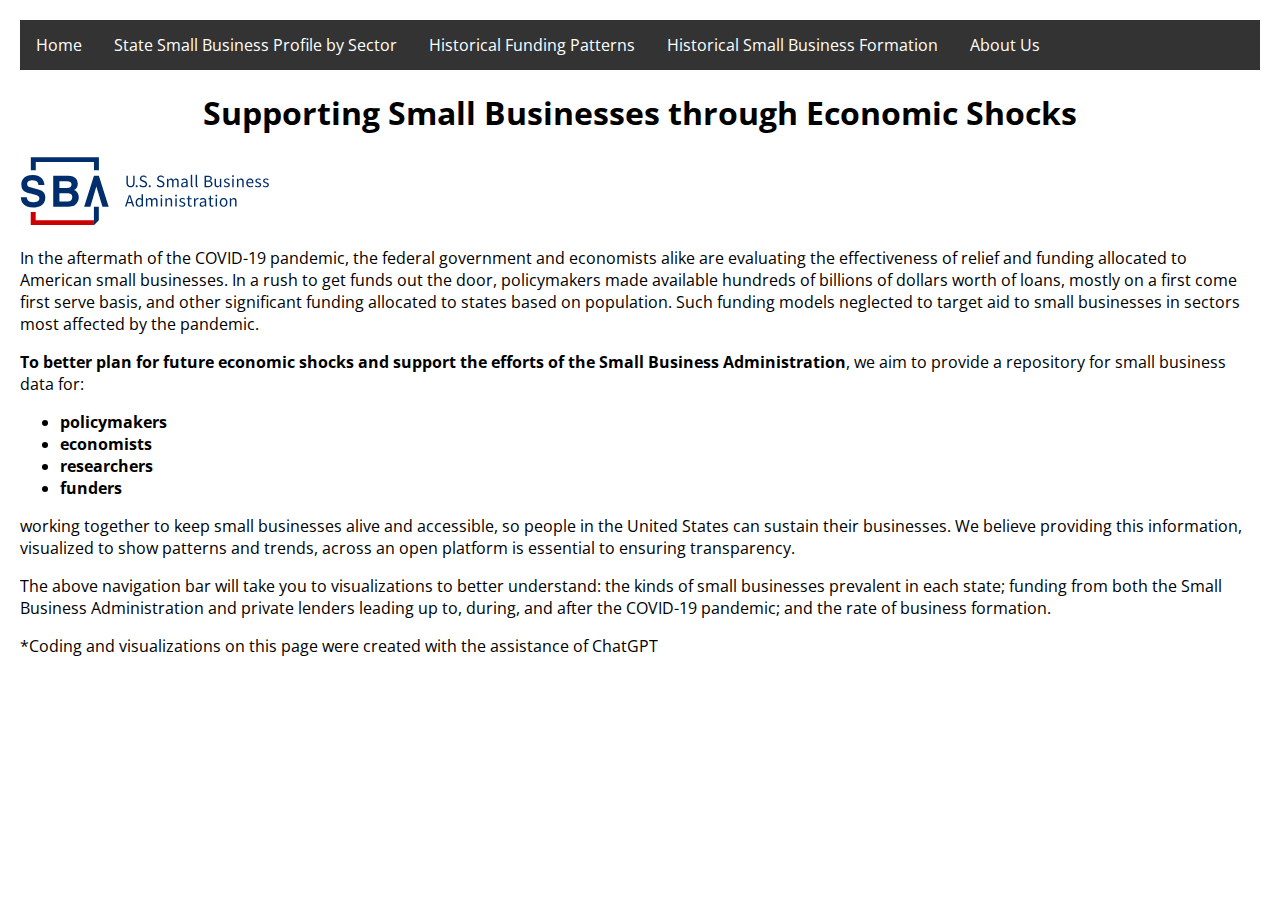
<file: index.html>
<!DOCTYPE html>
<html lang="en-US">
  <head>
    <meta charset="utf-8" />
    <meta name="viewport" content="width=device-width" />
    <title>SME Financing</title>
    <link rel="stylesheet" href="styles/style.css" />
    <link href="https://fonts.googleapis.com/css?family=Open+Sans" rel="stylesheet" />
  </head>
  <body>
    <nav>
      <!-- Add navigation bar options with placeholders -->
      <a href=index.html>Home</a>
      <a href="state_sectors">State Small Business Profile by Sector </a>
      <a href="dataviz_fin">Historical Funding Patterns</a>
      <a href="BAviz">Historical Small Business Formation</a>
      <a href="about">About Us</a>
    </nav>

    <h1>Supporting Small Businesses through Economic Shocks</h1>
    <img src="images/U.S._Small_Business_Administration_logo.svg" alt="The Small Business Funding" />
    <p>In the aftermath of the COVID-19 pandemic, the federal government and economists alike are evaluating the effectiveness of relief and funding allocated to American small businesses. In a rush to get funds out the door, policymakers made available hundreds of billions of dollars worth of loans, mostly on a first come first serve basis, and other significant funding allocated to states based on population. Such funding models neglected to target aid to small businesses in sectors most affected by the pandemic.</p>
    <p><b>To better plan for future economic shocks and support the efforts of the Small Business Administration</b>, we aim to provide a repository for small business data for:</p>
    <ul>
      <li><b>policymakers</b></li>
      <li><b>economists</b></li>
      <li><b>researchers</b></li>
      <li><b>funders</b></li>
    </ul>

    <p>working together to keep small businesses alive and accessible, so people in the United States can sustain their businesses. We believe providing this information, visualized to show patterns and trends, across an open platform is essential to ensuring transparency.</p>

    <p> The above navigation bar will take you to visualizations to better understand: the kinds of small businesses prevalent in each state; funding from both the Small Business Administration and private lenders leading up to, during, and after the COVID-19 pandemic; and the rate of business formation.</p>
  <p>*Coding and visualizations on this page were created with the assistance of ChatGPT</p>
  </body>
</html>
</file>
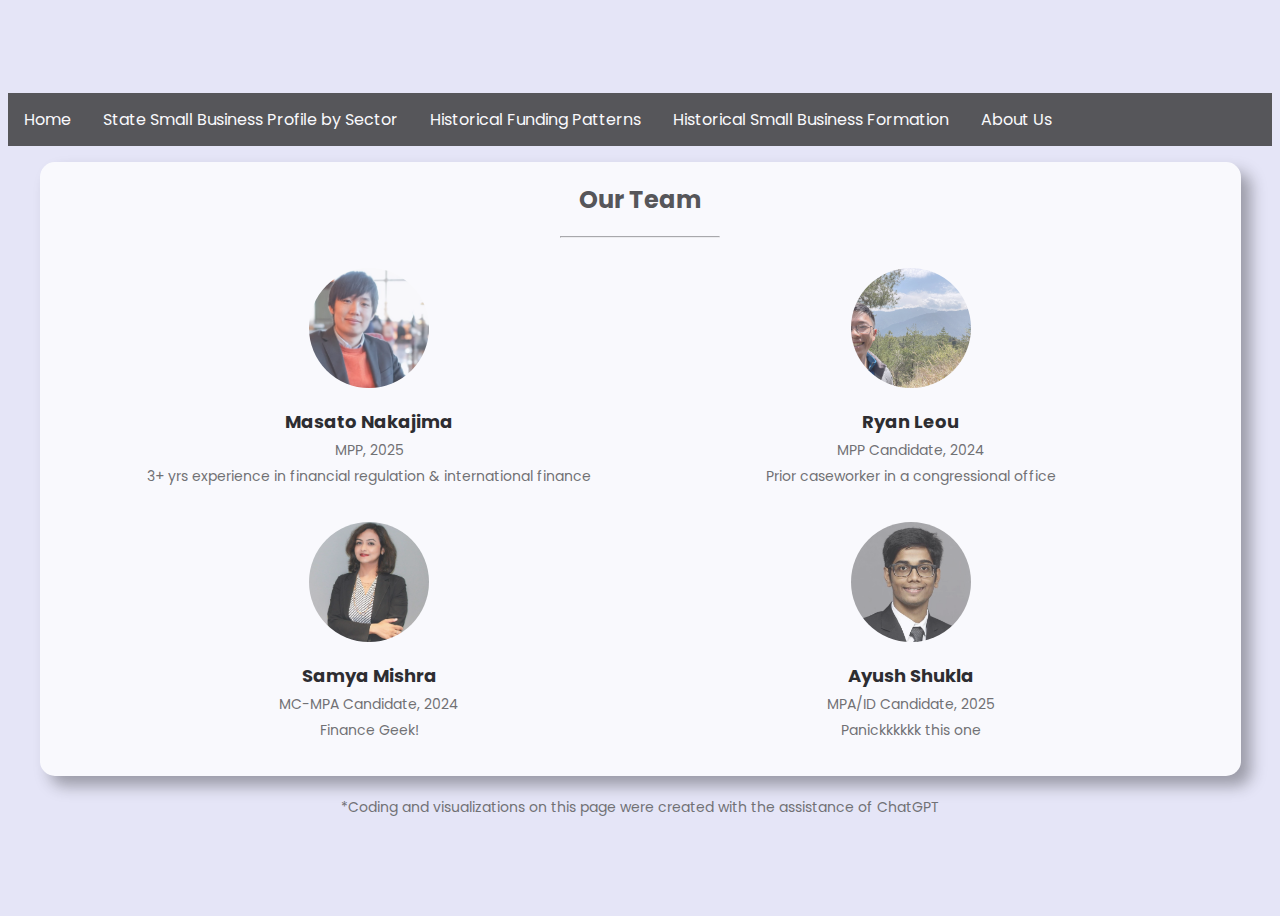
<file: about/index.html>
<!DOCTYPE html>
<html lang="en">
<head>
    <meta charset="UTF-8">
    <meta http-equiv="X-UA-Compatible" content="IE=edge">
    <meta name="viewport" content="width=device-width, initial-scale=1.0">
    <title>Team Section</title>
    <link rel="stylesheet" href="style.css">
</head>
<body>
    
    <nav>
      <!-- Add navigation bar options with placeholders -->
      <a href=../index.html>Home</a>
      <a href="../state_sectors">State Small Business Profile by Sector </a>
      <a href="../dataviz_fin">Historical Funding Patterns</a>
      <a href="../BAviz">Historical Small Business Formation</a>
      <a href="../about">About Us</a>
    </nav>
    
    <div class="main-container">    
    <h2>Our Team</h2>
        <hr>
        <div class="members">
            <div class="team-member">
                <div class="profile-box">
                    <div class="profile-circle">
                        <img src="images/MasatoNakajima.jpeg" alt="Masato Nakajima's Image">
                    </div>
                </div>
                <div class="bio">
                    <h4>Masato Nakajima</h4>
                    <p>MPP, 2025</p>
                    <p>3+ yrs experience in financial regulation & international finance</p>
                </div>
            </div>
            <div class="team-member">
                <div class="profile-box">
                    <div class="profile-circle">
                        <img src="images/ryan.jpg" alt="Ryan Leou's Image">
                    </div>
                </div>
                <div class="bio">
                    <h4>Ryan Leou</h4>
                    <p>MPP Candidate, 2024</p>
                    <p>Prior caseworker in a congressional office</p>
                </div>
            </div>
            <div class="team-member">
                <div class="profile-box">
                    <div class="profile-circle">
                        <img src="images/Samya_Mishra.jpg" alt="Samya Mishra's image">
                    </div>
                </div>
                <div class="bio">
                    <h4>Samya Mishra</h4>
                    <p>MC-MPA Candidate, 2024</p>
                    <p>Finance Geek!</p>
                </div>
            </div>
            <div class="team-member">
                <div class="profile-box">
                    <div class="profile-circle">
                        <img src="images/Ayush_Profile-min.jpg" alt="Ayush Shukla's image">
                    </div>
                </div>
                <div class="bio">
                    <h4>Ayush Shukla</h4>
                    <p>MPA/ID Candidate, 2025</p>
                    <p>Panickkkkkk this one</p>
                </div>
            </div>
        </div>
    </div>
<p>*Coding and visualizations on this page were created with the assistance of ChatGPT</p>
</body>
</html>
</file>
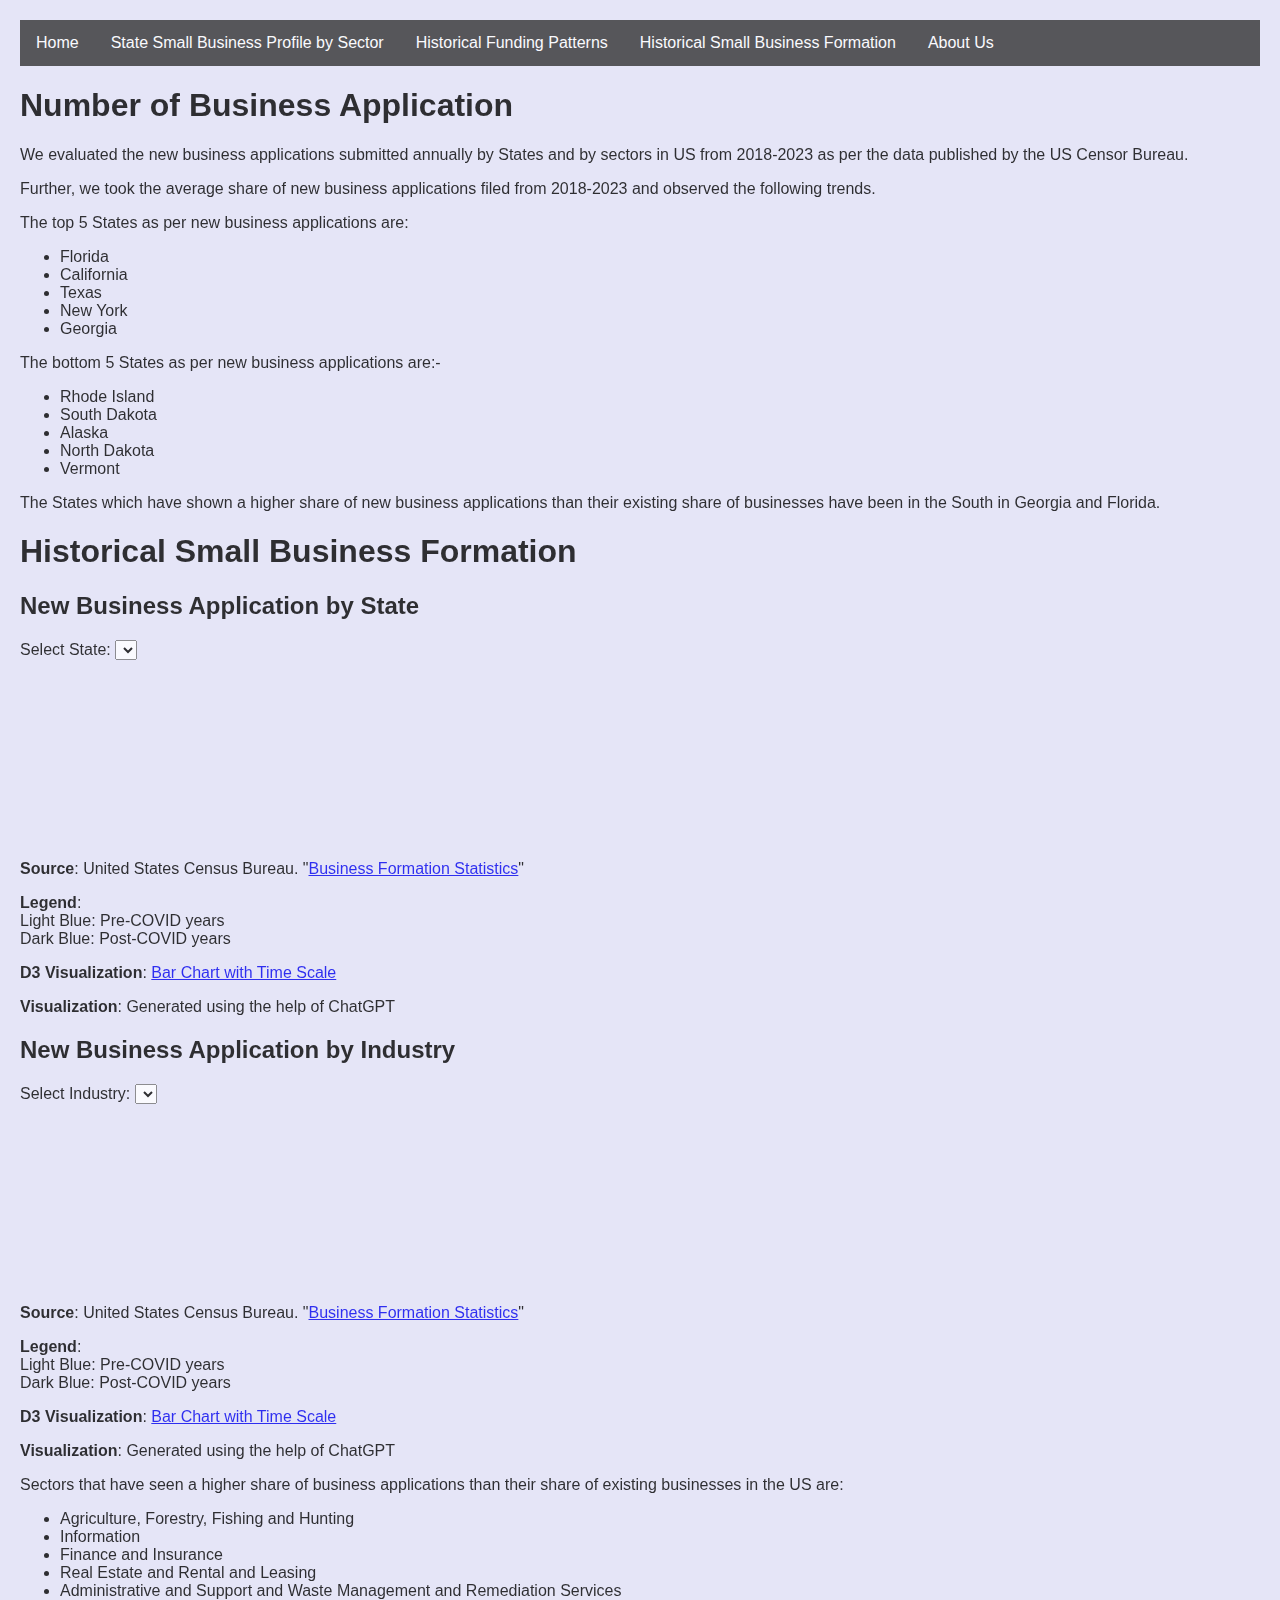
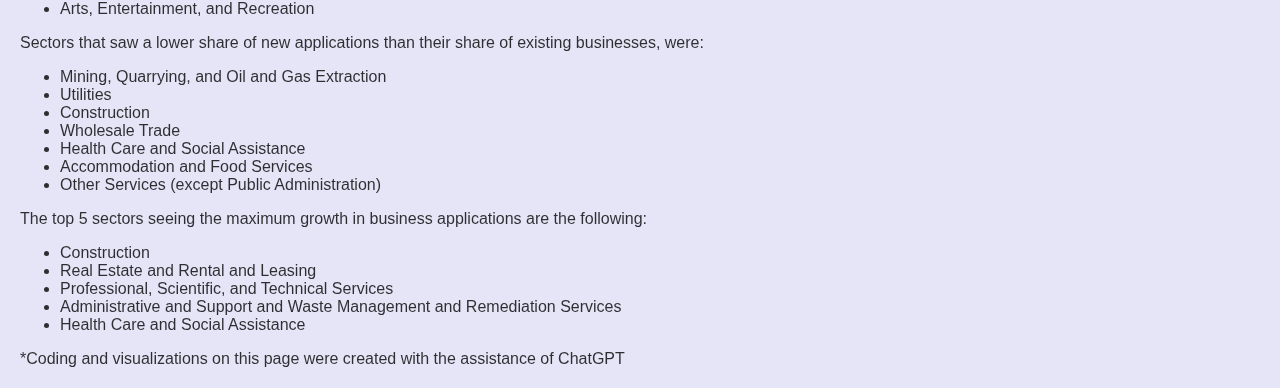
<file: BAviz/index.html>
<!DOCTYPE html>
<html lang="en">
<head>
    <meta charset="UTF-8">
    <meta name="viewport" content="width=device-width, initial-scale=1.0">
    <title>Business Applications Visualization</title>
    <link rel="stylesheet" href="styles.css">
</head>
<body>
    <nav>
      <!-- Add navigation bar options with placeholders -->
      <a href=../index.html>Home</a>
      <a href="../state_sectors">State Small Business Profile by Sector </a>
      <a href="../dataviz_fin">Historical Funding Patterns</a>
      <a href="../BAviz">Historical Small Business Formation</a>
      <a href="../about">About Us</a>
    </nav>
  
    <h1>Number of Business Application</h1>  
    <p>We evaluated the new business applications submitted annually by States and by sectors in US from 2018-2023 as per the data published by the US Censor Bureau. </p>
    <p>Further, we took the average share of new business applications filed from 2018-2023 and observed the following trends.</p>
    <p>The top 5 States as per new business applications are:</p>
    <ul>
        <li>Florida</li>
        <li>California</li>
        <li>Texas</li>
        <li>New York</li>
        <li>Georgia</li>
    </ul>    
    <p>The bottom 5 States as per new business applications are:-</p>
    <ul>
        <li>Rhode Island</li>
        <li>South Dakota</li>
        <li>Alaska</li>
        <li>North Dakota</li>
        <li>Vermont</li>
    </ul>  
    <p>The States which have shown a higher share of new business applications than their existing share of businesses have been in the South in Georgia and Florida.</p>
    <h1>Historical Small Business Formation</h1>  
    <h2>New Business Application by State</h2>
    <div id="chart2">
        <label for="stateSelect">Select State:</label>
        <select id="stateSelect"></select>
    </div>
    <p><strong>Source</strong>: United States Census Bureau. "<a href="https://www.census.gov/econ_datasets/">Business Formation Statistics</a>"</p>
    <p><strong>Legend</strong>: <br>Light Blue: Pre-COVID years <br>Dark Blue: Post-COVID years</p>
    <p><strong>D3 Visualization</strong>: <a href="https://observablehq.com/@philippkoytek/bar-chart-with-time-scale">Bar Chart with Time Scale</a></p>
    <p><strong>Visualization</strong>: Generated using the help of ChatGPT</p>

    <h2>New Business Application by Industry</h2>
    <div id="chart3">
        <label for="industrySelect">Select Industry:</label>
        <select id="industrySelect"></select>
    </div>
    <p><strong>Source</strong>: United States Census Bureau. "<a href="https://www.census.gov/econ_datasets/">Business Formation Statistics</a>"</p>
    <p><strong>Legend</strong>: <br>Light Blue: Pre-COVID years <br>Dark Blue: Post-COVID years</p>
    <p><strong>D3 Visualization</strong>: <a href="https://observablehq.com/@philippkoytek/bar-chart-with-time-scale">Bar Chart with Time Scale</a></p>
    <p><strong>Visualization</strong>: Generated using the help of ChatGPT</p>

    <p>Sectors that have seen a higher share of business applications than their share of existing businesses in the US are:</p>
    <ul>
        <li>Agriculture, Forestry, Fishing and Hunting</li>
        <li>Information</li>
        <li>Finance and Insurance</li>
        <li>Real Estate and Rental and Leasing</li>
        <li>Administrative and Support and Waste Management and Remediation Services</li>
        <li>Arts, Entertainment, and Recreation</li>
    </ul>
    <p>Sectors that saw a lower share of new applications than their share of existing businesses, were:</p>
    <ul>
        <li>Mining, Quarrying, and Oil and Gas Extraction</li>
        <li>Utilities</li>
        <li>Construction</li>
        <li>Wholesale Trade</li>
        <li>Health Care and Social Assistance</li>
        <li>Accommodation and Food Services</li>
        <li>Other Services (except Public Administration)</li></ul>
    <p>The top 5 sectors seeing the maximum growth in business applications are the following:</p>
    <ul>
        <li>Construction</li>
        <li>Real Estate and Rental and Leasing</li>
        <li>Professional, Scientific, and Technical Services</li>
        <li>Administrative and Support and Waste Management and Remediation Services</li>
        <li>Health Care and Social Assistance</li>
    </ul>
    <p>*Coding and visualizations on this page were created with the assistance of ChatGPT</p>
    <script src="https://d3js.org/d3.v7.min.js"></script>
    <script src="script.js"></script>
</body>
</html>
</file>
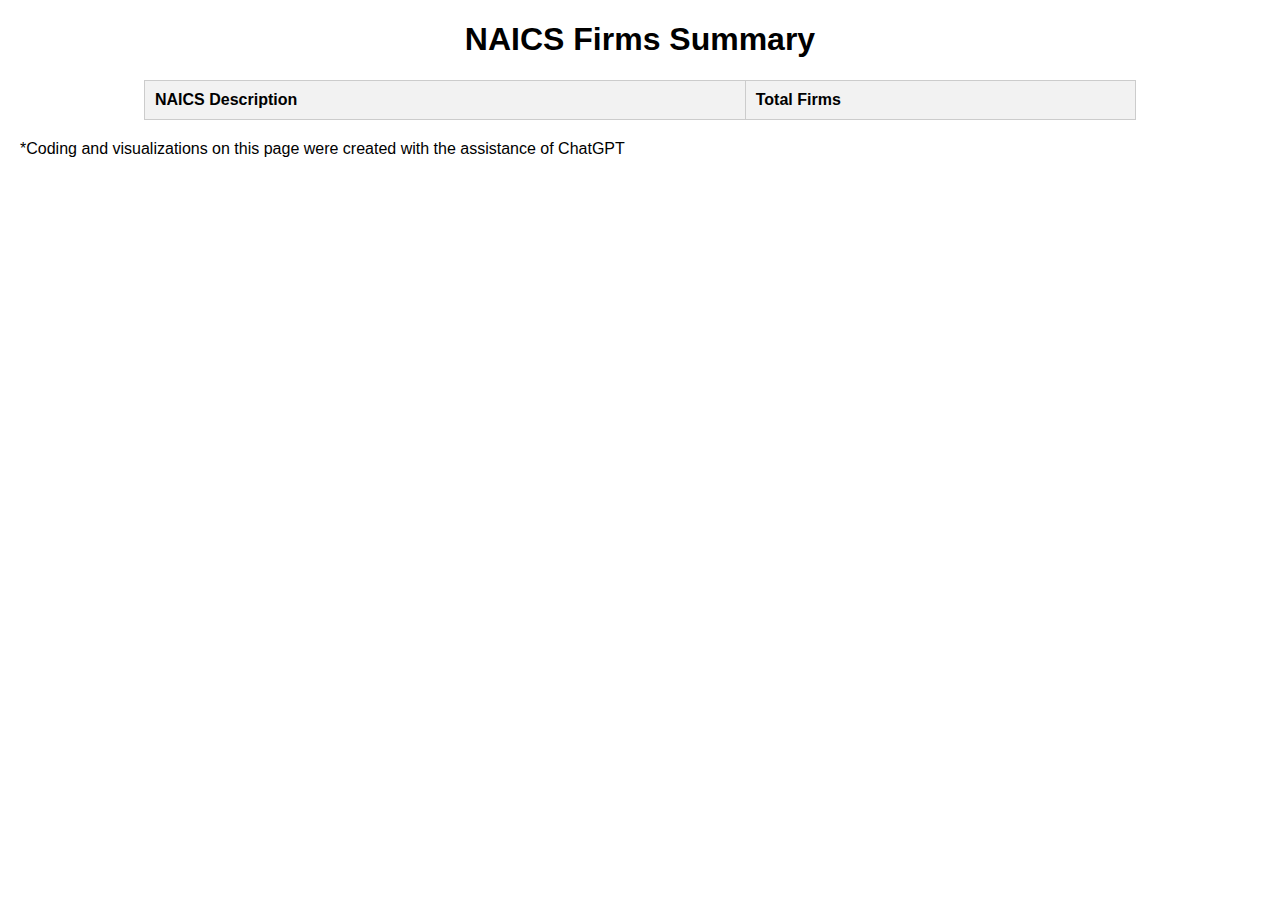
<file: dataviz/index.html>
<!DOCTYPE html>
<html lang="en">
<head>
    <meta charset="UTF-8">
    <meta name="viewport" content="width=device-width, initial-scale=1.0">
    <title>D3.js CSV Visualization</title>
    <link rel="stylesheet" href="styles.css">
</head>
<body>
    <h1>NAICS Firms Summary</h1>
    <div id="table-container">
        <table id="firms-table">
            <thead>
                <tr>
                    <th>NAICS Description</th>
                    <th>Total Firms</th>
                </tr>
            </thead>
            <tbody></tbody>
        </table>
    </div>
<p>*Coding and visualizations on this page were created with the assistance of ChatGPT</p>
    <script src="https://d3js.org/d3.v7.min.js"></script>
    <script src="script.js"></script>
</body>
</html>
</file>
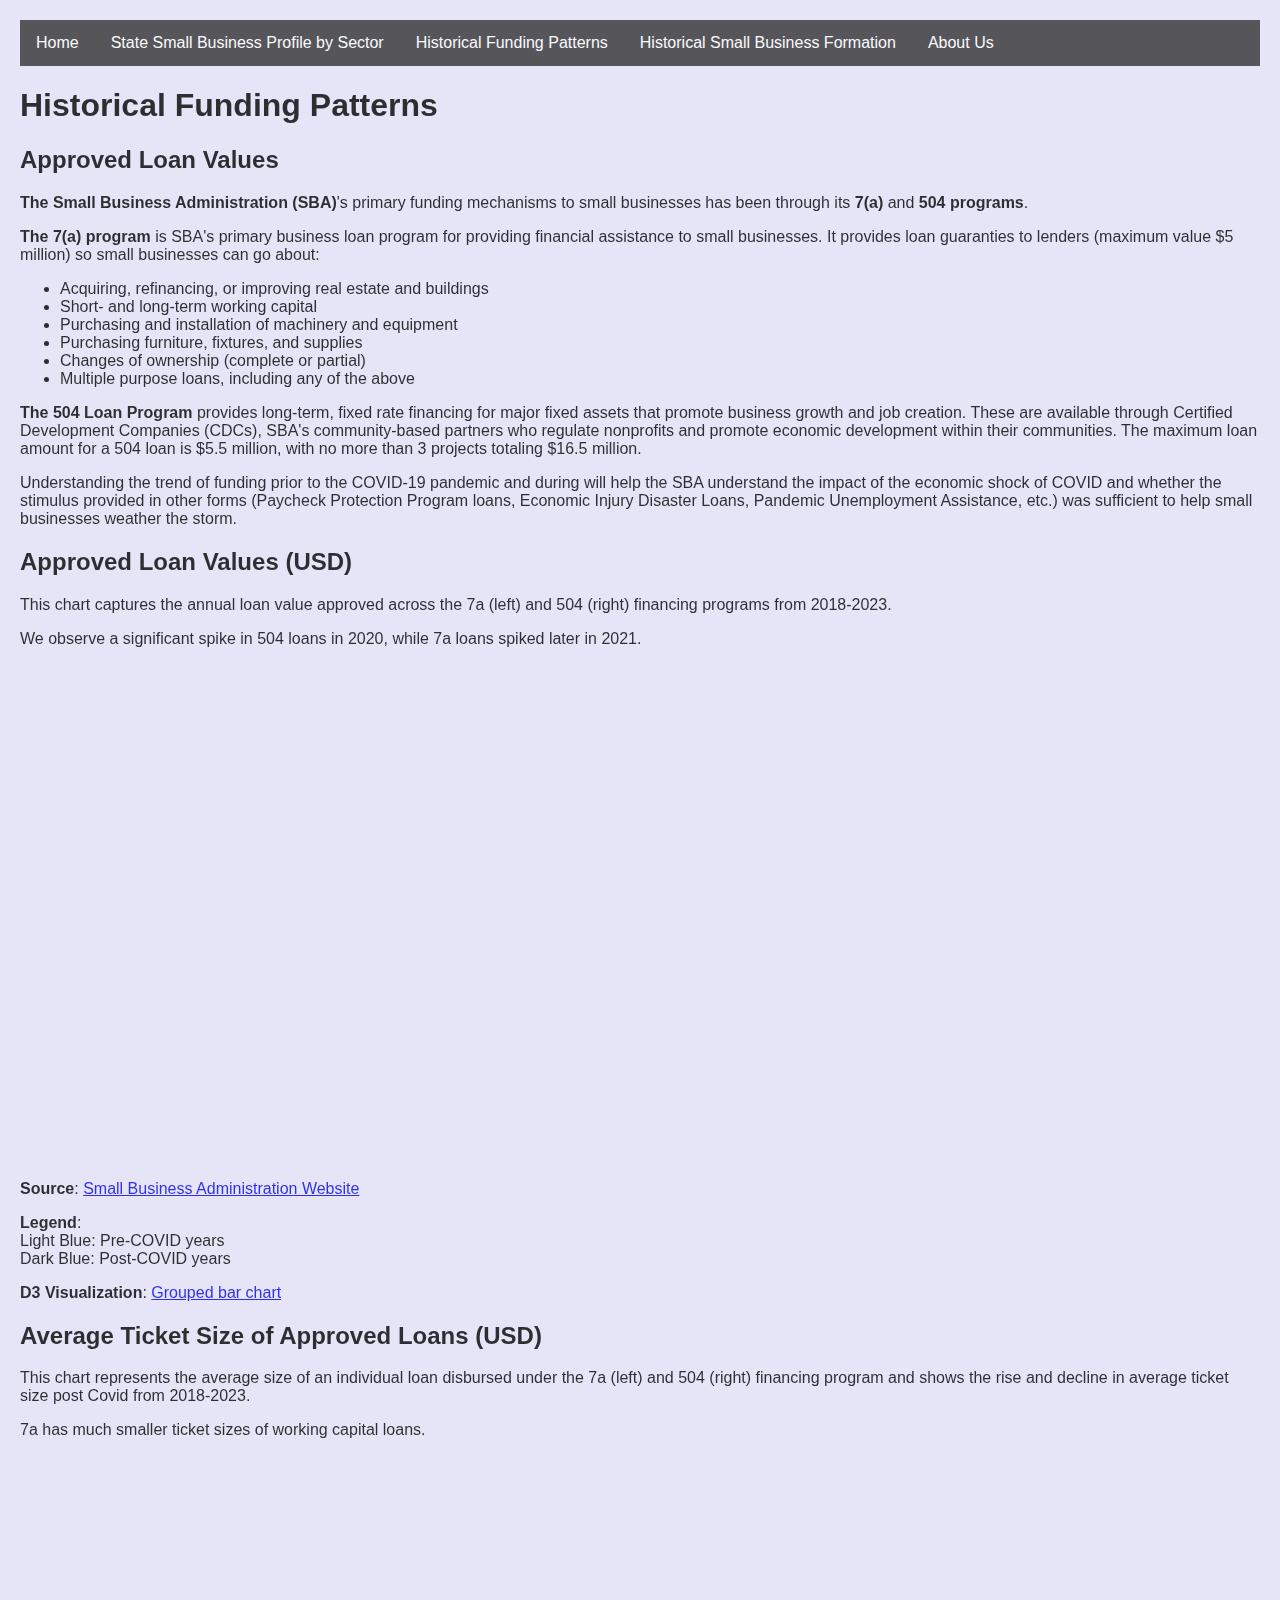
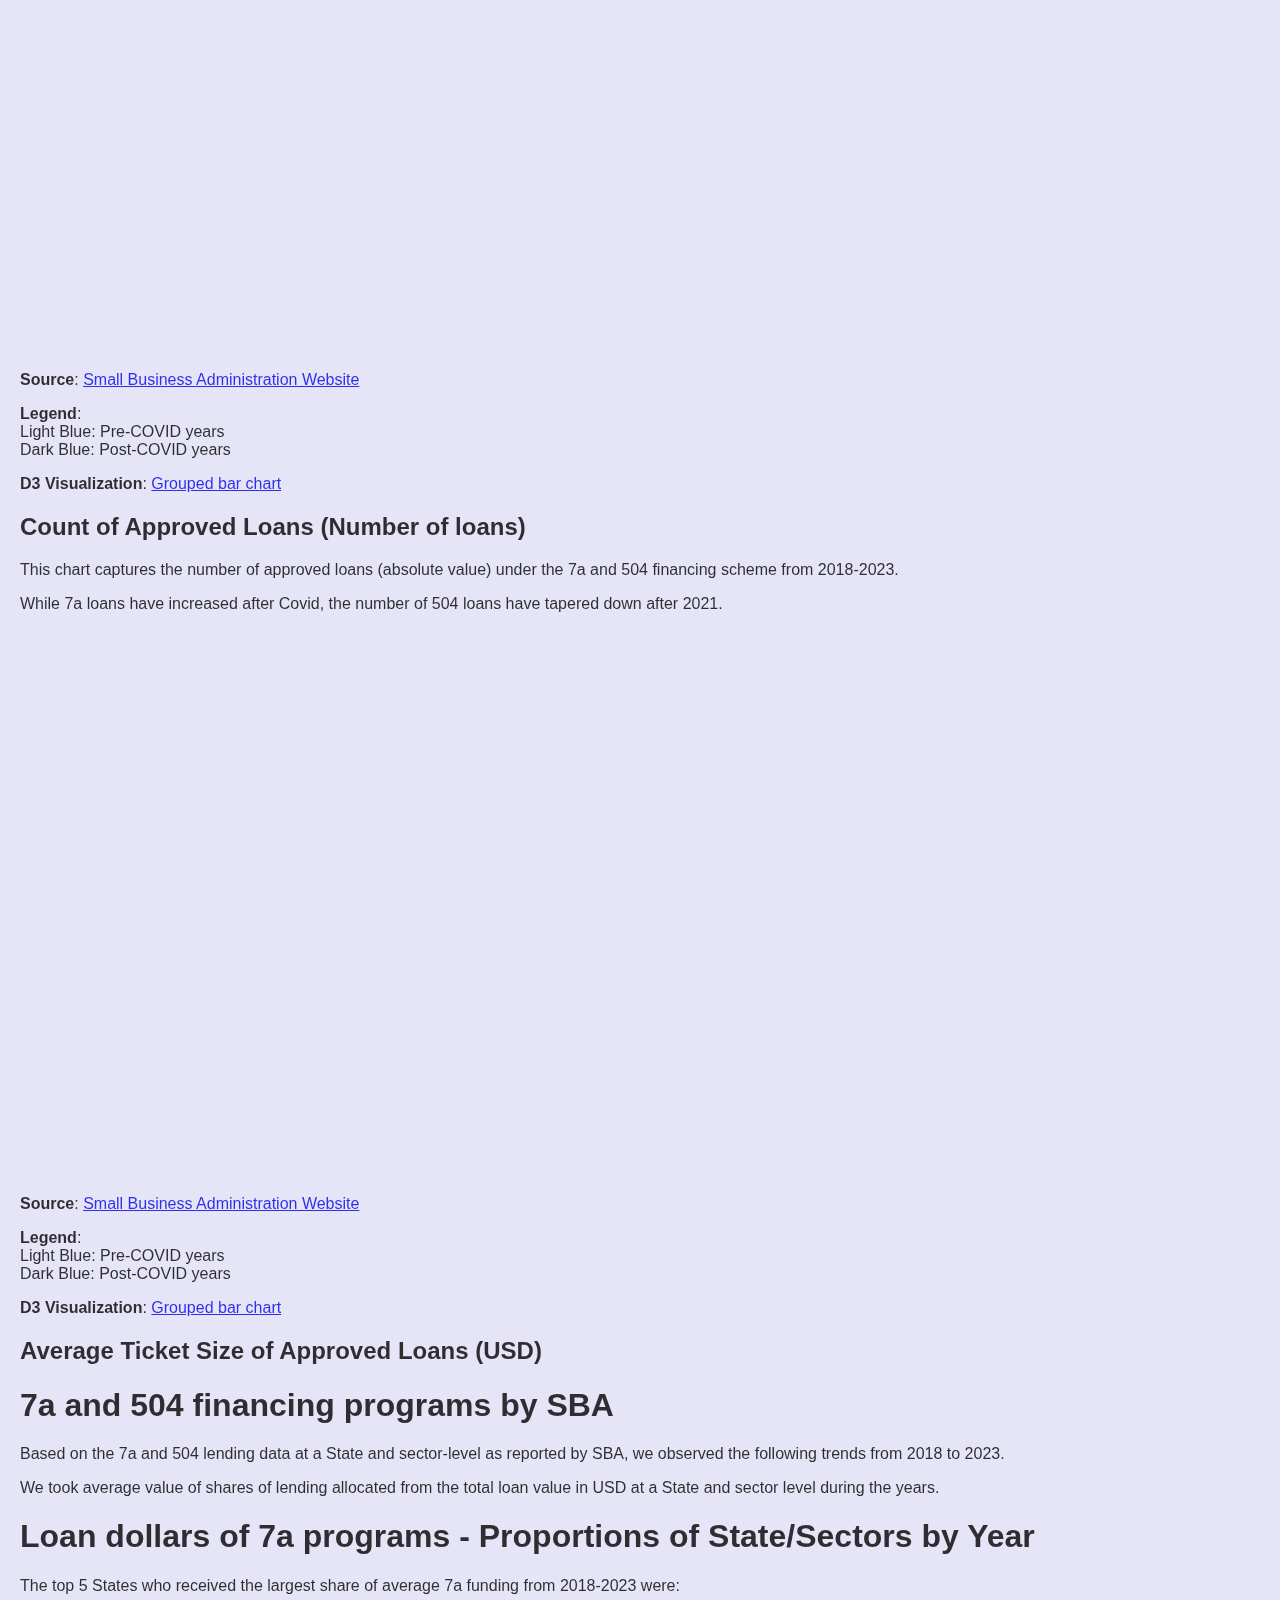
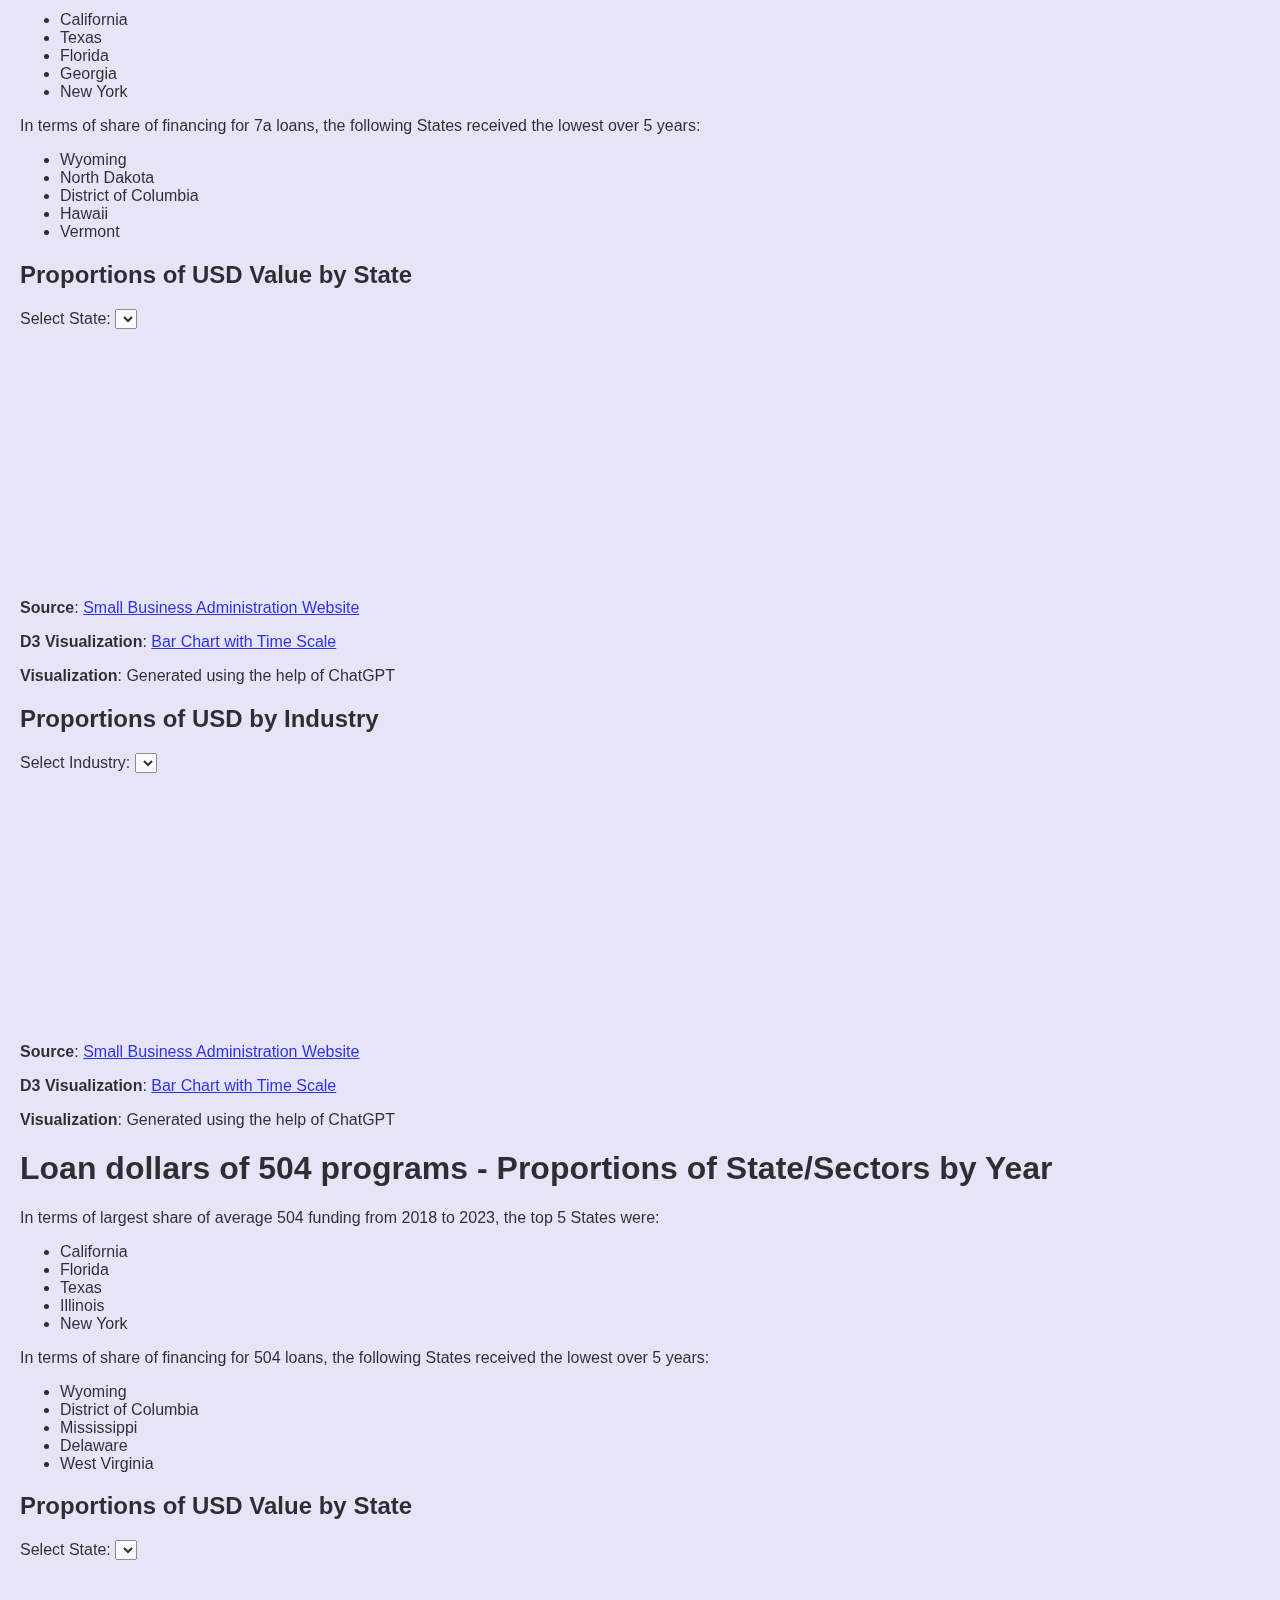
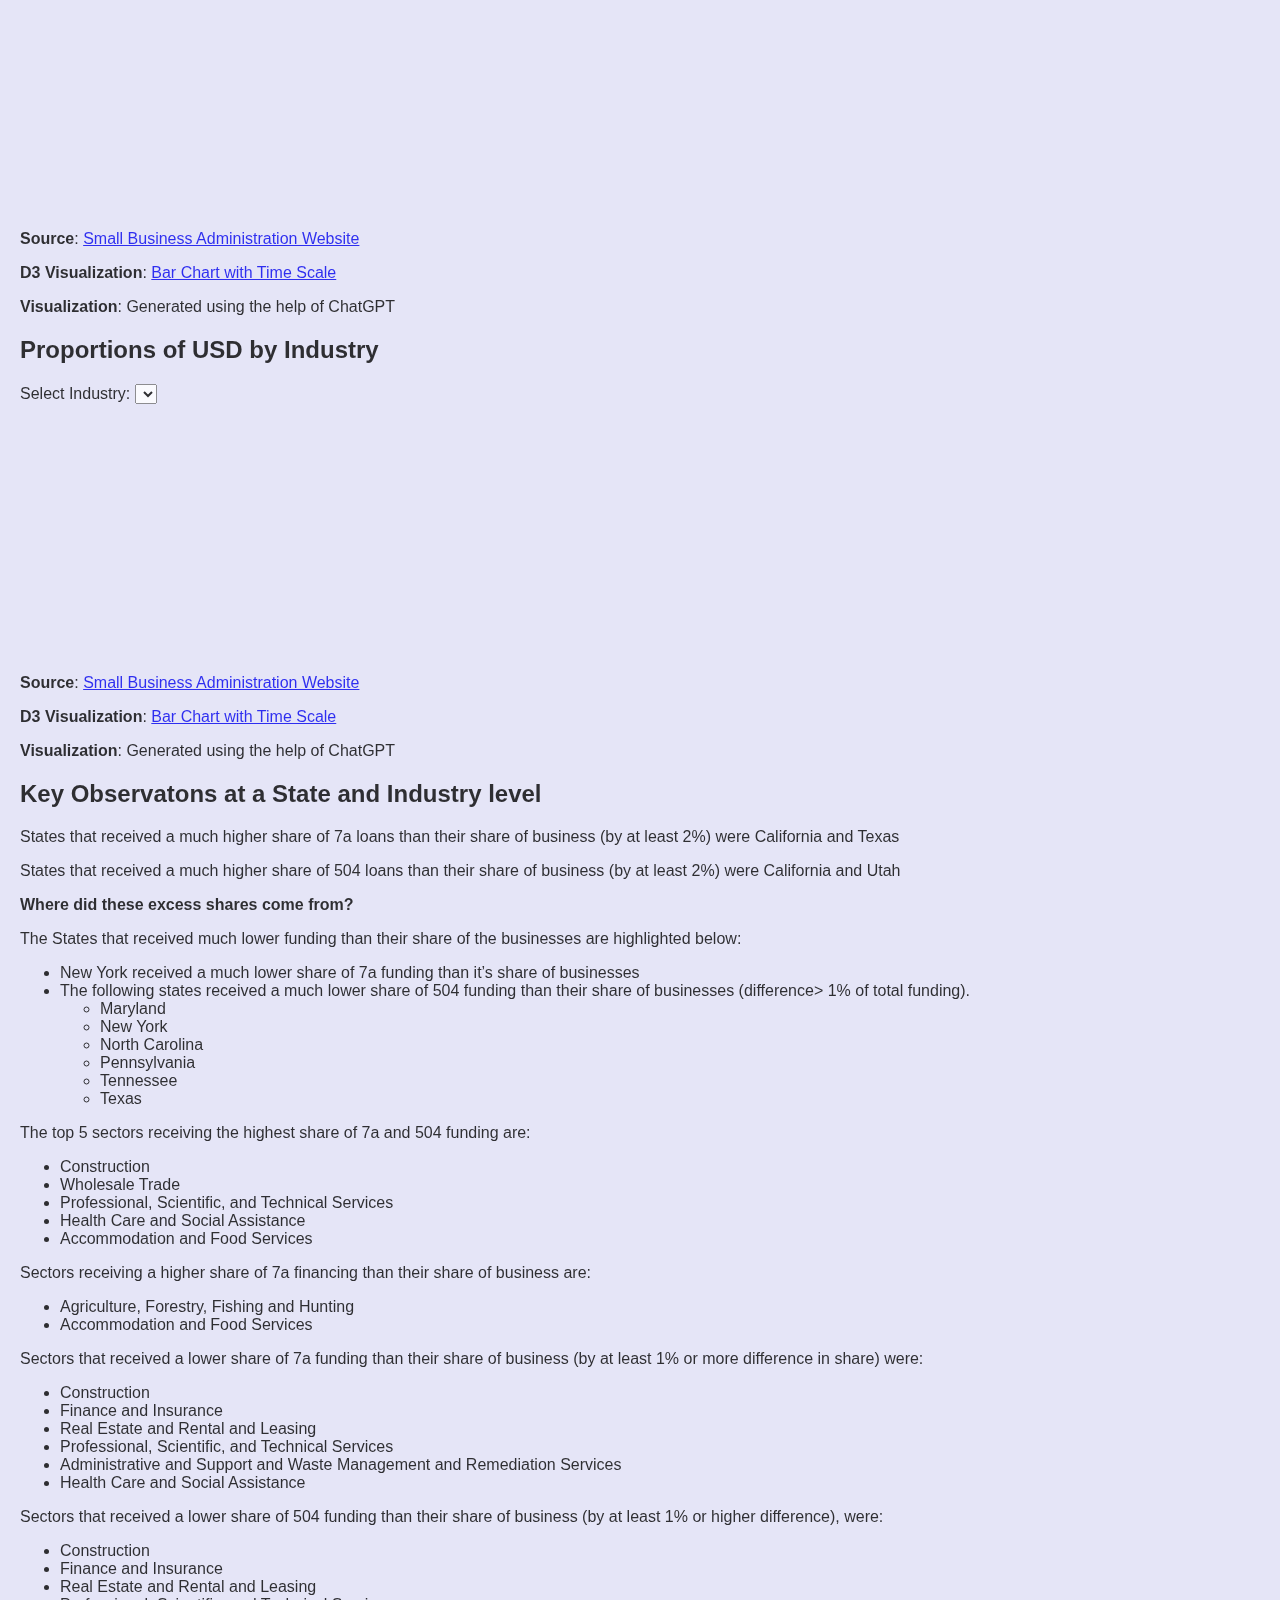
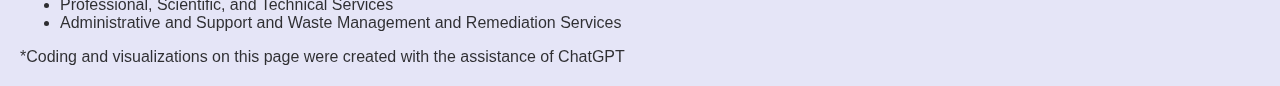
<file: dataviz_fin/index.html>
<!DOCTYPE html>
<html lang="en">
<head>
    <meta charset="UTF-8">
    <meta name="viewport" content="width=device-width, initial-scale=1.0">
    <title>Financing Visualizations</title>
    <link rel="stylesheet" href="styles.css">
    <script src="https://d3js.org/d3.v6.min.js"></script>
</head>
<body>

      <nav>
      <!-- Add navigation bar options with placeholders -->
      <a href=../index.html>Home</a>
      <a href="../state_sectors">State Small Business Profile by Sector </a>
      <a href="../dataviz_fin">Historical Funding Patterns</a>
      <a href="../BAviz">Historical Small Business Formation</a>
      <a href="../about">About Us</a>
    </nav>

    <h1>Historical Funding Patterns</h1>  
    <h2>Approved Loan Values</h2>

    <p><b>The Small Business Administration (SBA)</b>'s primary funding mechanisms to small businesses has been through its <b>7(a)</b> and <b>504 programs</b>.</p>
    <p><b>The 7(a) program</b> is SBA's primary business loan program for providing financial assistance to small businesses. It provides loan guaranties to lenders (maximum value $5 million) so small businesses can go about:</p>
    <ul>
        <li>Acquiring, refinancing, or improving real estate and buildings</li>
        <li>Short- and long-term working capital</li>
        <li>Purchasing and installation of machinery and equipment</li>
        <li>Purchasing furniture, fixtures, and supplies</li>
        <li>Changes of ownership (complete or partial)</li>
        <li>Multiple purpose loans, including any of the above</li>
    </ul>
    <p><b>The 504 Loan Program</b> provides long-term, fixed rate financing for major fixed assets that promote business growth and job creation. These are available through Certified Development Companies (CDCs), SBA's community-based partners who regulate nonprofits and promote economic development within their communities. The maximum loan amount for a 504 loan is $5.5 million, with no more than 3 projects totaling $16.5 million.</p>
    <p>Understanding the trend of funding prior to the COVID-19 pandemic and during will help the SBA understand the impact of the economic shock of COVID and whether the stimulus provided in other forms (Paycheck Protection Program loans, Economic Injury Disaster Loans, Pandemic Unemployment Assistance, etc.) was sufficient to help small businesses weather the storm.</p>
    
    <h2>Approved Loan Values (USD)</h2>
    <p>This chart captures the annual loan value approved across the 7a (left) and 504 (right) financing programs from 2018-2023.</p>
    <p>We observe a significant spike in 504 loans in 2020, while 7a loans spiked later in 2021.</p>
    <svg id="values" width="960" height="500"></svg>
    <p><strong>Source</strong>: <a href="https://careports.sba.gov/views/7a504Summary/Report?%3Aembed=y&%3AisGuestRedirectFromVizportal=y">Small Business Administration Website</a></p>
    <p><strong>Legend</strong>: <br>Light Blue: Pre-COVID years <br>Dark Blue: Post-COVID years</p>
    <p><strong>D3 Visualization</strong>: <a href="https://observablehq.com/@d3/grouped-bar-chart/2?intent=fork">Grouped bar chart</a></p>
    <h2>Average Ticket Size of Approved Loans (USD)</h2>
    <p>This chart represents the average size of an individual loan disbursed under the 7a (left) and 504 (right) financing program and shows the rise and decline in average ticket size post Covid from 2018-2023. </p>
    <p>7a has much smaller ticket sizes of working capital loans.</p>
    <svg id="avg" width="960" height="500"></svg>
    <p><strong>Source</strong>: <a href="https://careports.sba.gov/views/7a504Summary/Report?%3Aembed=y&%3AisGuestRedirectFromVizportal=y">Small Business Administration Website</a></p>
    <p><strong>Legend</strong>: <br>Light Blue: Pre-COVID years <br>Dark Blue: Post-COVID years</p>
    <p><strong>D3 Visualization</strong>: <a href="https://observablehq.com/@d3/grouped-bar-chart/2?intent=fork">Grouped bar chart</a></p>
    <h2>Count of Approved Loans (Number of loans)</h2>
    <p>This chart captures the number of approved loans (absolute value) under the 7a and 504 financing scheme from 2018-2023. </p>
    <p>While 7a loans have increased after Covid, the number of 504 loans have tapered down after 2021.</p>
    <svg id="count" width="960" height="550"></svg>
    <p><strong>Source</strong>: <a href="https://careports.sba.gov/views/7a504Summary/Report?%3Aembed=y&%3AisGuestRedirectFromVizportal=y">Small Business Administration Website</a></p>
    <p><strong>Legend</strong>: <br>Light Blue: Pre-COVID years <br>Dark Blue: Post-COVID years</p>
    <p><strong>D3 Visualization</strong>: <a href="https://observablehq.com/@d3/grouped-bar-chart/2?intent=fork">Grouped bar chart</a></p>
    
    <h2>Average Ticket Size of Approved Loans (USD)</h2>
    <h1>7a and 504 financing programs by SBA</h1> 
    <p>Based on the 7a and 504 lending data at a State and sector-level as reported by SBA, we observed the following trends from 2018 to 2023. </p>
    <p>We took average value of shares of lending allocated from the total loan value in USD at a State and sector level during the years.</p>
    <h1>Loan dollars of 7a programs - Proportions of State/Sectors by Year</h1> 
    <p>The top 5 States who received the largest share of average 7a funding from 2018-2023 were:</p>
    <ul>
        <li>California</li>
        <li>Texas</li>
        <li>Florida</li>
        <li>Georgia</li>
        <li>New York</li>
    </ul>

    <p>In terms of share of financing for 7a loans, the following States received the lowest over 5 years:</p>
    <ul>
        <li>Wyoming</li>
        <li>North Dakota</li>
        <li>District of Columbia</li>
        <li>Hawaii</li>
        <li>Vermont</li>
    </ul>
    <h2>Proportions of USD Value by State</h2> 
    <div id="chart1">
        <label for="stateDropdown1">Select State:</label>
        <select id="stateDropdown1"></select>     
    </div>
    <p><strong>Source</strong>: <a href="https://careports.sba.gov/views/7a504Summary/Report?%3Aembed=y&%3AisGuestRedirectFromVizportal=y">Small Business Administration Website</a></p>
    <p><strong>D3 Visualization</strong>: <a href="https://observablehq.com/@philippkoytek/bar-chart-with-time-scale">Bar Chart with Time Scale</a></p>
    <p><strong>Visualization</strong>: Generated using the help of ChatGPT</p>
    <h2>Proportions of USD by Industry</h2>
    <div id="chart2">
        <label for="industryDropdown2">Select Industry:</label>
        <select id="industryDropdown2"></select>
    </div>
    <p><strong>Source</strong>: <a href="https://careports.sba.gov/views/7a504Summary/Report?%3Aembed=y&%3AisGuestRedirectFromVizportal=y">Small Business Administration Website</a></p>
    <p><strong>D3 Visualization</strong>: <a href="https://observablehq.com/@philippkoytek/bar-chart-with-time-scale">Bar Chart with Time Scale</a></p>
    <p><strong>Visualization</strong>: Generated using the help of ChatGPT</p>
    
    <h1>Loan dollars of 504 programs - Proportions of State/Sectors by Year</h1> 
        <p>In terms of largest share of average 504 funding from 2018 to 2023, the top 5 States were:</p>
    <ul>
        <li>California</li>
        <li>Florida</li>
        <li>Texas</li>
        <li>Illinois</li>
        <li>New York</li>
    </ul>

    <p>In terms of share of financing for 504 loans, the following States received the lowest over 5 years:</p>
    <ul>
        <li>Wyoming</li>
        <li>District of Columbia</li>
        <li>Mississippi</li>
        <li>Delaware</li>
        <li>West Virginia</li>
    </ul>
    <h2>Proportions of USD Value by State</h2> 
    <div id="chart3">
        <label for="stateDropdown3">Select State:</label>
        <select id="stateDropdown3"></select>     
    </div>
    <p><strong>Source</strong>: <a href="https://careports.sba.gov/views/7a504Summary/Report?%3Aembed=y&%3AisGuestRedirectFromVizportal=y">Small Business Administration Website</a></p>
    <p><strong>D3 Visualization</strong>: <a href="https://observablehq.com/@philippkoytek/bar-chart-with-time-scale">Bar Chart with Time Scale</a></p><p><strong>Visualization</strong>: Generated using the help of ChatGPT</p>
    

    <h2>Proportions of USD by Industry</h2>
    <div id="chart4">
        <label for="industryDropdown4">Select Industry:</label>
        <select id="industryDropdown4"></select>
    </div>
    <p><strong>Source</strong>: <a href="https://careports.sba.gov/views/7a504Summary/Report?%3Aembed=y&%3AisGuestRedirectFromVizportal=y">Small Business Administration Website</a></p>
    <p><strong>D3 Visualization</strong>: <a href="https://observablehq.com/@philippkoytek/bar-chart-with-time-scale">Bar Chart with Time Scale</a></p><p><strong>Visualization</strong>: Generated using the help of ChatGPT</p>

    <h2>Key Observatons at a State and Industry level</h2>
    <p>States that received a much higher share of 7a loans than their share of business (by at least 2%) were California and Texas</p>
    <p>States that received a much higher share of 504 loans than their share of business (by at least 2%) were California and Utah</p>
    <p><b>Where did these excess shares come from?</b></p>
    <p>The States that received much lower funding than their share of the businesses are highlighted below:<p>
    <ul>
        <li>New York received a much lower share of 7a funding than it’s share of businesses</li>
        <li>The following states received a much lower share of 504 funding than their share of businesses (difference> 1% of total funding). <ul>
            <li>Maryland</li>
            <li>New York</li>
            <li>North Carolina</li>
            <li>Pennsylvania</li>
            <li>Tennessee</li>
            <li>Texas</li></ul></li>
    </ul>
    <p>The top 5 sectors receiving the highest share of 7a and 504 funding are:</p>
    <ul>
        <li>Construction</li>
        <li>Wholesale Trade</li>
        <li>Professional, Scientific, and Technical Services</li>
        <li>Health Care and Social Assistance</li>
        <li>Accommodation and Food Services</li>
    </ul>
    <p>Sectors receiving a higher share of 7a financing than their share of business are:</p>
    <ul>
        <li>Agriculture, Forestry, Fishing and Hunting</li>
        <li>Accommodation and Food Services</li>
    </ul>
    <p>Sectors that received a lower share of 7a funding than their share of business (by at least 1% or more difference in share) were:</p>
    <ul>
        <li>Construction</li>
        <li>Finance and Insurance</li>
        <li>Real Estate and Rental and Leasing</li>
        <li>Professional, Scientific, and Technical Services</li>
        <li>Administrative and Support and Waste Management and Remediation Services</li>
        <li>Health Care and Social Assistance</li>
    </ul>
    <p>Sectors that received a lower share of 504 funding than their share of business (by at least 1% or higher difference), were:</p>
    <ul>
        <li>Construction</li>
        <li>Finance and Insurance</li>
        <li>Real Estate and Rental and Leasing</li>
        <li>Professional, Scientific, and Technical Services</li>
        <li>Administrative and Support and Waste Management and Remediation Services</li>
    </ul>
<p>*Coding and visualizations on this page were created with the assistance of ChatGPT</p>
</body>
<script src="script.js"></script>
<script src="script_count.js"></script>
<script src="script_avg.js"></script>
<script src="script_yearly.js"></script>
</html>
</file>
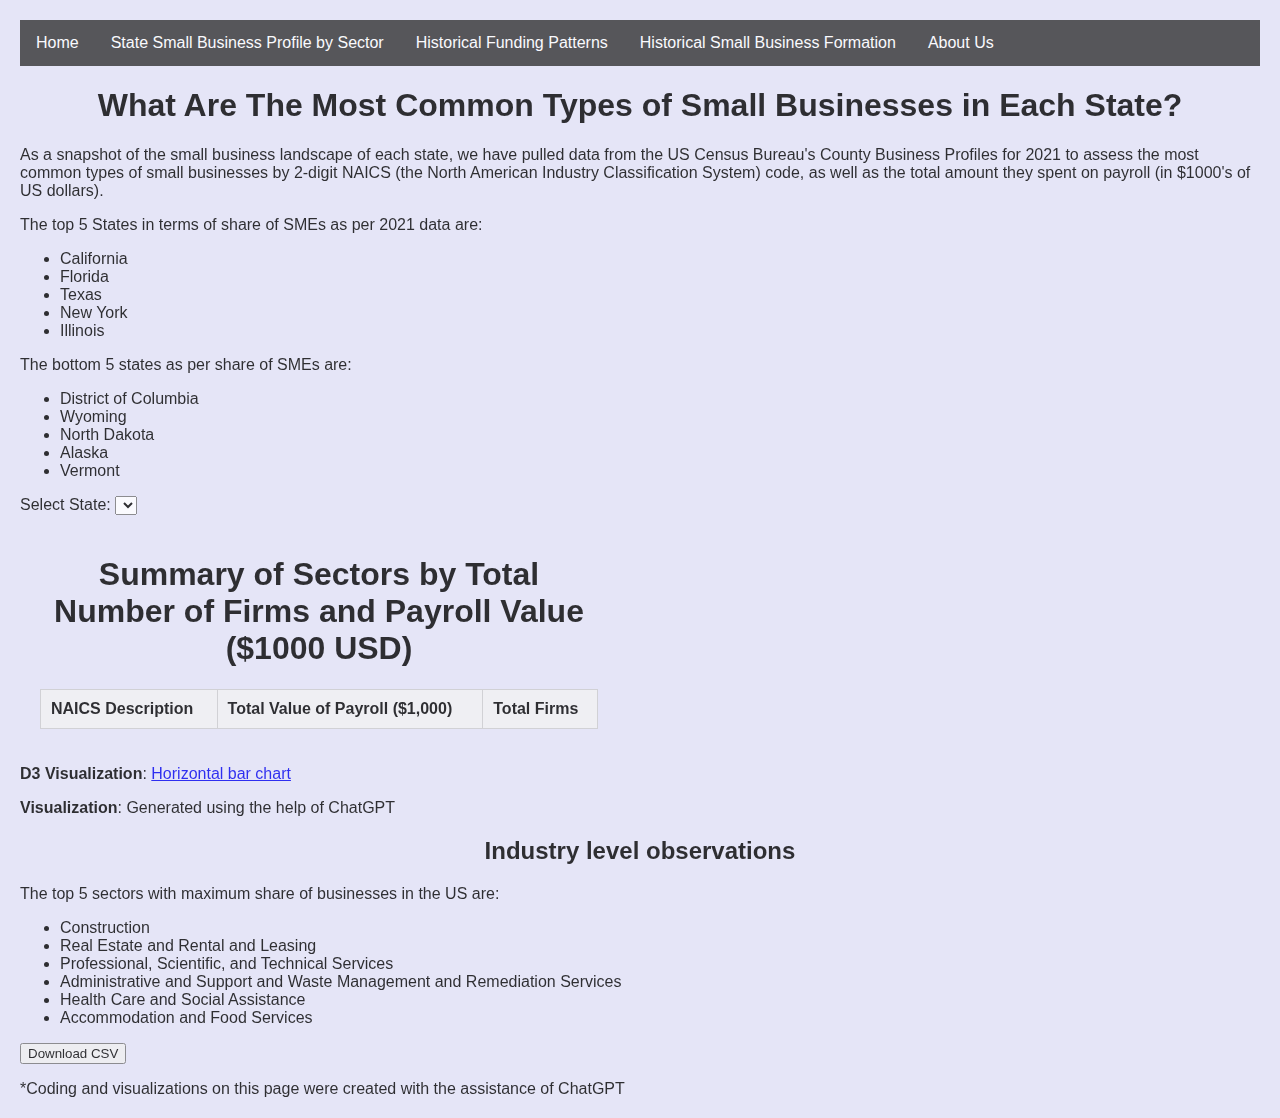
<file: state_sectors/index.html>
<!DOCTYPE html>
<html lang="en">

<head>
    <meta charset="UTF-8">
    <meta name="viewport" content="width=device-width, initial-scale=1.0">
    <title>Small Businesses by Sector in Each State</title>
    <link rel="stylesheet" href="styles.css">
</head>

<body>
      <nav>
      <a href=../index.html>Home</a>
      <a href="../state_sectors">State Small Business Profile by Sector </a>
      <a href="../dataviz_fin">Historical Funding Patterns</a>
      <a href="../BAviz">Historical Small Business Formation</a>
      <a href="../about">About Us</a>
    </nav>

    <h1>What Are The Most Common Types of Small Businesses in Each State?</h1>
    
    <p>As a snapshot of the small business landscape of each state, we have pulled data from the US Census Bureau's County Business Profiles for 2021 to assess the most common types of small businesses by 2-digit NAICS (the North American Industry Classification System) code, as well as the total amount they spent on payroll (in $1000's of US dollars). </p>

    <p>The top 5 States in terms of share of SMEs as per 2021 data are:</p>
    <ul>
        <li>California</li>
        <li>Florida</li>
        <li>Texas</li>
        <li>New York</li>
        <li>Illinois</li>
    </ul>
    <p>The bottom 5 states as per share of SMEs are:</p>
    <ul>
        <li>District of Columbia</li>
        <li>Wyoming</li>
        <li>North Dakota</li>
        <li>Alaska</li>
        <li>Vermont</li>
    </ul>

    <div>
        <label for="stateSelector">Select State:</label>
        <select id="stateSelector"></select>
    </div>
    
    <div id="visualization-container">
        <div id="table-container">
            <h1>Summary of Sectors by Total Number of Firms and Payroll Value ($1000 USD)</h1>

            <table id="firms-table">
                <thead>
                    <tr>
                        <th>NAICS Description</th>
                        <th>Total Value of Payroll ($1,000)</th>
                        <th>Total Firms</th>
                    </tr>
                </thead>
                <tbody></tbody>
            </table>
        </div>
        <div id="chart-container"></div>
    </div>
    <p><strong>D3 Visualization</strong>: <a href="https://observablehq.com/@d3/horizontal-bar-chart/2">Horizontal bar chart</a></p>
    <p><strong>Visualization</strong>: Generated using the help of ChatGPT</p>
    <h2>Industry level observations</h2>
    <p>The top 5 sectors with maximum share of businesses in the US are:</p>
    <ul>
        <li>Construction</li>
        <li>Real Estate and Rental and Leasing</li>
        <li>Professional, Scientific, and Technical Services</li>
        <li>Administrative and Support and Waste Management and Remediation Services</li>
        <li>Health Care and Social Assistance</li>
        <li>Accommodation and Food Services</li>
    </ul>

    <button id="downloadCSV">Download CSV</button>
    <p>*Coding and visualizations on this page were created with the assistance of ChatGPT</p>
    <script src="https://d3js.org/d3.v7.min.js"></script>
    <script src="script.js"></script>
</body>

</html>
</file>
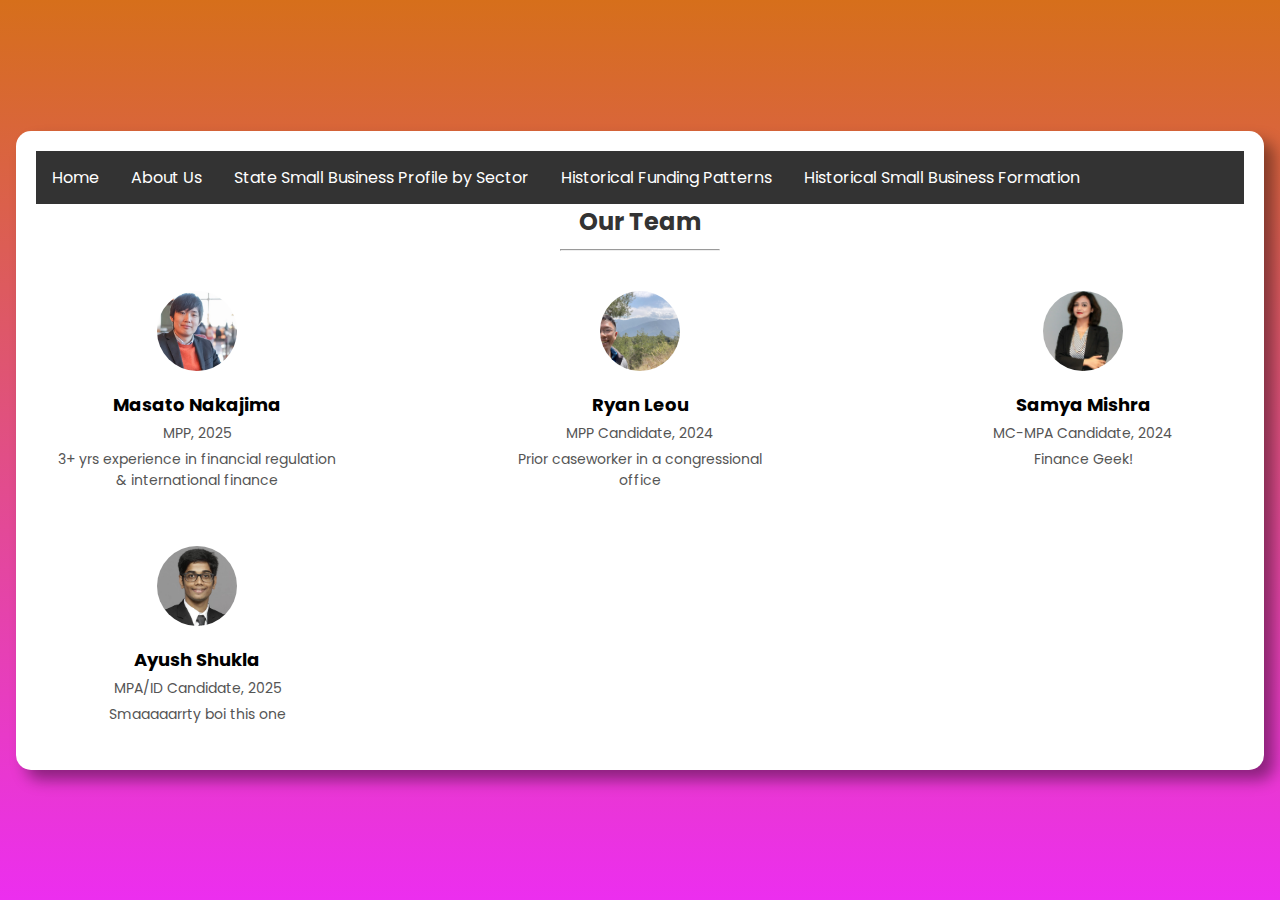
<file: team/index.html>
<!DOCTYPE html>
<html lang="en">
<head>
    <meta charset="UTF-8">
    <meta http-equiv="X-UA-Compatible" content="IE=edge">
    <meta name="viewport" content="width=device-width, initial-scale=1.0">
    <title>Team Section</title>
    <link rel="stylesheet" href="style.css">
</head>
<body>

    <div class="main-container">
        <nav>
      <!-- Add navigation bar options with placeholders -->
      <a href=../index.html>Home</a>
      <a href="../team">About Us</a>
      <a href="../state_sectors">State Small Business Profile by Sector </a>
      <a href="../dataviz_fin">Historical Funding Patterns</a>
      <a href="../BAviz">Historical Small Business Formation</a>
    </nav>
    <h2>Our Team</h2>
        <hr>
        <div class="members">
            <div class="team-member">
                <div class="profile-box">
                    <div class="profile-circle">
                        <img src="images/MasatoNakajima.jpeg" alt="Masato Nakajima's Image">
                    </div>
                </div>
                <div class="bio">
                    <h4>Masato Nakajima</h4>
                    <p>MPP, 2025</p>
                    <p>3+ yrs experience in financial regulation & international finance</p>
                </div>
            </div>
            <div class="team-member">
                <div class="profile-box">
                    <div class="profile-circle">
                        <img src="images/ryan.jpg" alt="Ryan Leou's Image">
                    </div>
                </div>
                <div class="bio">
                    <h4>Ryan Leou</h4>
                    <p>MPP Candidate, 2024</p>
                    <p>Prior caseworker in a congressional office</p>
                </div>
            </div>
            <div class="team-member">
                <div class="profile-box">
                    <div class="profile-circle">
                        <img src="images/Samya_Mishra.jpg" alt="Samya Mishra's image">
                    </div>
                </div>
                <div class="bio">
                    <h4>Samya Mishra</h4>
                    <p>MC-MPA Candidate, 2024</p>
                    <p>Finance Geek!</p>
                </div>
            </div>
            <div class="team-member">
                <div class="profile-box">
                    <div class="profile-circle">
                        <img src="images/Ayush_Profile-min.jpg" alt="Ayush Shukla's image">
                    </div>
                </div>
                <div class="bio">
                    <h4>Ayush Shukla</h4>
                    <p>MPA/ID Candidate, 2025</p>
                    <p>Smaaaaarrty boi this one</p>
                </div>
            </div>
        </div>
    </div>
</body>
</html>
</file>
<file: styles/style.css>
body {
    font-family: Arial, sans-serif;
    margin: 20px;
}

h1 {
    text-align: center;
}

body {
  font-family: 'Open Sans', sans-serif;
}

nav {
  background-color: #333;
  overflow: hidden;
}

nav a {
  float: left;
  display: block;
  color: white;
  text-align: center;
  padding: 14px 16px;
  text-decoration: none;
}

nav a:hover {
  background-color: #ddd;
  color: black;
}
</file>
<file: about/style.css>
/* Google Font */
@import url('https://fonts.googleapis.com/css2?family=Noto+Sans:wght@700&family=Poppins:wght@400;500;600&display=swap');

* {
    margin: 30;
    padding: 0;
    box-sizing: border-box;
    font-family: "Poppins", sans-serif;
}

body {
    background-color: #e5e5f7;
    opacity: 0.8;
    background-image: radial-gradient(#444cf7 0.5px, #e5e5f7 0.5px);
    background-size: 10px 10px;
    display: flex;
    flex-direction: column;
    justify-content: center;
    align-items: center;
    min-height: 100vh;
}

.main-container {
    background: #fff;
    border-radius: 15px;
    margin: 1rem;
    padding: 20px;
    box-shadow: 10px 10px 15px rgba(0, 0, 0, 0.4);
    text-align: center;
}

h2 {
    margin-top: 0;
    font-size: 24px;
    color: #333;
}

hr {
    width: 10rem;
    height: 2px;
    background: #333;
    margin: 10px auto;
}

.members {
    display: flex;
    flex-wrap: wrap;
    justify-content: space-evenly;
}

.team-member {
    width: calc(40% - 20px);
    margin: 10px;
    transition: all 0.3s ease;
    cursor: pointer;
}

.team-member:hover {
    transform: scale(1.1);
}

.profile-box {
    text-align: center;
    margin-bottom: 10px;
    padding: 10px;
    border-radius: 10px;
}

.profile-circle {
    width: 120px;
    height: 120px;
    border-radius: 50%;
    overflow: hidden;
    margin: 0 auto;
}

.profile-circle img {
    width: 100%;
    height: 100%;
    object-fit: cover;
}

.bio {
    text-align: center;
}

h4 {
    font-size: 18px;
    margin: 5px 0;
}

p {
    font-size: 14px;
    margin: 5px 0;
    color: #555;
}

nav {
  background-color: #333;
  width: 100%;
  display: flex;
/*  overflow: hidden;*/
}

nav a {
  float: left;
  display: block;
  color: white;
  text-align: center;
  padding: 14px 16px;
  text-decoration: none;
}

nav a:hover {
  background-color: #ddd;
  color: black;
}
</file>
<file: BAviz/styles.css>
/* Add your custom styles here */
body{
    font-family: 'Arial', sans-serif;
    margin: 20px; 
    background-color: #e5e5f7;
    opacity: 0.8;
    background-image: radial-gradient(#444cf7 0.5px, #e5e5f7 0.5px);
    background-size: 10px 10px;
}

.chart-container {
    margin-bottom: 10px; 
    border-bottom: 2px solid #black; 
    padding-bottom: 5px; 
}4
.chart-title {
    font-size: 50px;
    font-weight: bold;
    text-align: center;
    margin-bottom: 25px; 
}

.axis-label {
    font-size: 14px;
    font-weight: bold;
}

/* Default color*/
.bar {
    fill: lightsteelblue;
}

/* When hover */
.bar:hover {
    fill: blue;
}

/* Color for bars from 2020 onwards */
.bar.covid {
    fill: steelblue;
}

/* Hover color for bars from 2020 onwards */
.bar.covid:hover {
    fill: darkblue;
}

/* Styling of charts */
/*Deleted Chart 1, #chart1, */#chart2, #chart3 {
    margin-bottom: 20px; /
    width: 900px; 
    height: 200px; 
}

#chart2, #chart3 {
    margin-top: 20px; 
}

svg {
    display: block;
    margin: 0 auto;
}

select {
    font-size: 14px;
}

p {
    bottom: 20px; 
    left: 100px; 
}


nav {
  background-color: #333;
  overflow: hidden;
}

nav a {
  float: left;
  display: block;
  color: white;
  text-align: center;
  padding: 14px 16px;
  text-decoration: none;
}

nav a:hover {
  background-color: #ddd;
  color: black;
}
</file>
<file: dataviz/styles.css>
body {
    font-family: Arial, sans-serif;
    margin: 20px;
}

h1 {
    text-align: center;
}

#table-container {
    margin: 20px auto;
    width: 80%;
}

table {
    width: 100%;
    border-collapse: collapse;
    border: 1px solid #ccc;
}

table th, table td {
    padding: 10px;
    text-align: left;
    border: 1px solid #ccc;
}

table th {
    background-color: #f2f2f2;
}

nav {
  background-color: #333;
  overflow: hidden;
}

nav a {
  float: left;
  display: block;
  color: white;
  text-align: center;
  padding: 14px 16px;
  text-decoration: none;
}

nav a:hover {
  background-color: #ddd;
  color: black;
}
</file>
<file: dataviz_fin/styles.css>
/* Add your custom styles here */
body{
    font-family: 'Arial', sans-serif;
    margin: 20px; /* ページ全体の余白を追加 */
    background-color: #e5e5f7;
    opacity: 0.8;
    background-image: radial-gradient(#444cf7 0.5px, #e5e5f7 0.5px);
    background-size: 10px 10px;
}

.chart-container {
    margin-bottom: 40px; /* グラフの下に余白を追加 */
    border-bottom: 2px solid #black; /* グラフ間の仕切り線 */
    padding-bottom: 5px; /* 仕切り線の下に余白を追加 */
}4
.chart-title {
    font-size: 50px;
    font-weight: bold;
    text-align: center;
    margin-bottom: 25px; /* タイトルの下に余白を追加 */
}

.axis-label {
    font-size: 14px;
    font-weight: bold;
}

/* Default color*/
.bar {
    fill: lightsteelblue;
}

/* When hover */
.bar:hover {
    fill: blue;
}

/* Color for bars from 2020 onwards */
.bar.covid {
    fill: steelblue;
}

/* Hover color for bars from 2020 onwards */
.bar.covid:hover {
    fill: darkblue;
}

/* 各チャートのスタイリング */
#chart1, #chart2, #chart3, #chart4, #chart5, #chart6 {
    margin-bottom: 40px; /* 各チャートの下に余白を追加 */
    width: 900px; /* グラフの横幅を調整 */
    height: 250px; /* グラフの高さを調整 */
}

#chart1, #chart2, #chart3, #chart4, #chart5, #chart6 {
    margin-top: 20px; /* 各チャートの上に余白を追加 */
}

/* チャート全体の左寄せ */
svg {
    display: block;
    margin: 0 auto;
}

/* セレクトボックスのスタイル */
select {
    font-size: 14px;
}

/* テキストのスタイル */
p {
    bottom: 20px; /* 下端を親要素の下端に配置 */
    left: 100px; /* 左端を中央に配置 */
}


nav {
  background-color: #333;
  overflow: hidden;
}

nav a {
  float: left;
  display: block;
  color: white;
  text-align: center;
  padding: 14px 16px;
  text-decoration: none;
}

nav a:hover {
  background-color: #ddd;
  color: black;
}
</file>
<file: state_sectors/styles.css>
body {
    font-family: Arial, sans-serif;
    margin: 20px;
    background-color: #e5e5f7;
    opacity: 0.8;
    background-image: radial-gradient(#444cf7 0.5px, #e5e5f7 0.5px);
    background-size: 10px 10px;
}

h1, h2 {
    text-align: center;
}

#visualization-container {
    display: flex;
    justify-content: space-between;
}

#table-container,
#chart-container {
    width: 45%;
    margin: 20px;
}

table {
    width: 100%;
    border-collapse: collapse;
    border: 1px solid #ccc;
}

table th,
table td {
    padding: 10px;
    text-align: left;
    border: 1px solid #ccc;
}

table th {
    background-color: #f2f2f2;
}

nav {
  background-color: #333;
  overflow: hidden;
}

nav a {
  float: left;
  display: block;
  color: white;
  text-align: center;
  padding: 14px 16px;
  text-decoration: none;
}

nav a:hover {
  background-color: #ddd;
  color: black;
}
</file>
<file: team/style.css>
/* Google Font */
@import url('https://fonts.googleapis.com/css2?family=Noto+Sans:wght@700&family=Poppins:wght@400;500;600&display=swap');

* {
    margin: 0;
    padding: 0;
    box-sizing: border-box;
    font-family: "Poppins", sans-serif;
}

body {
    background: linear-gradient(#d66f1b, #ec2eef);
    display: flex;
    justify-content: center;
    align-items: center;
    min-height: 100vh;
}

.main-container {
    background: #fff;
    border-radius: 15px;
    margin: 1rem;
    padding: 20px;
    box-shadow: 10px 10px 15px rgba(0, 0, 0, 0.4);
    text-align: center;
}

h2 {
    margin-top: 0;
    font-size: 24px;
    color: #333;
}

hr {
    width: 10rem;
    height: 2px;
    background: #333;
    margin: 10px auto;
}

.members {
    display: flex;
    flex-wrap: wrap;
    justify-content: space-between;
}

.team-member {
    width: calc(25% - 20px);
    margin: 20px;
    transition: all 0.3s ease;
    cursor: pointer;
}

.team-member:hover {
    transform: scale(1.1);
}

.profile-box {
    text-align: center;
    margin-bottom: 10px;
    padding: 10px;
    border-radius: 10px;
}

.profile-circle {
    width: 80px;
    height: 80px;
    border-radius: 50%;
    overflow: hidden;
    margin: 0 auto;
}

.profile-circle img {
    width: 100%;
    height: 100%;
    object-fit: cover;
}

.bio {
    text-align: center;
}

h4 {
    font-size: 18px;
    margin: 5px 0;
}

p {
    font-size: 14px;
    margin: 5px 0;
    color: #555;
}


nav {
  background-color: #333;
  overflow: hidden;
}

nav a {
  float: left;
  display: block;
  color: white;
  text-align: center;
  padding: 14px 16px;
  text-decoration: none;
}

nav a:hover {
  background-color: #ddd;
  color: black;
}
</file>
